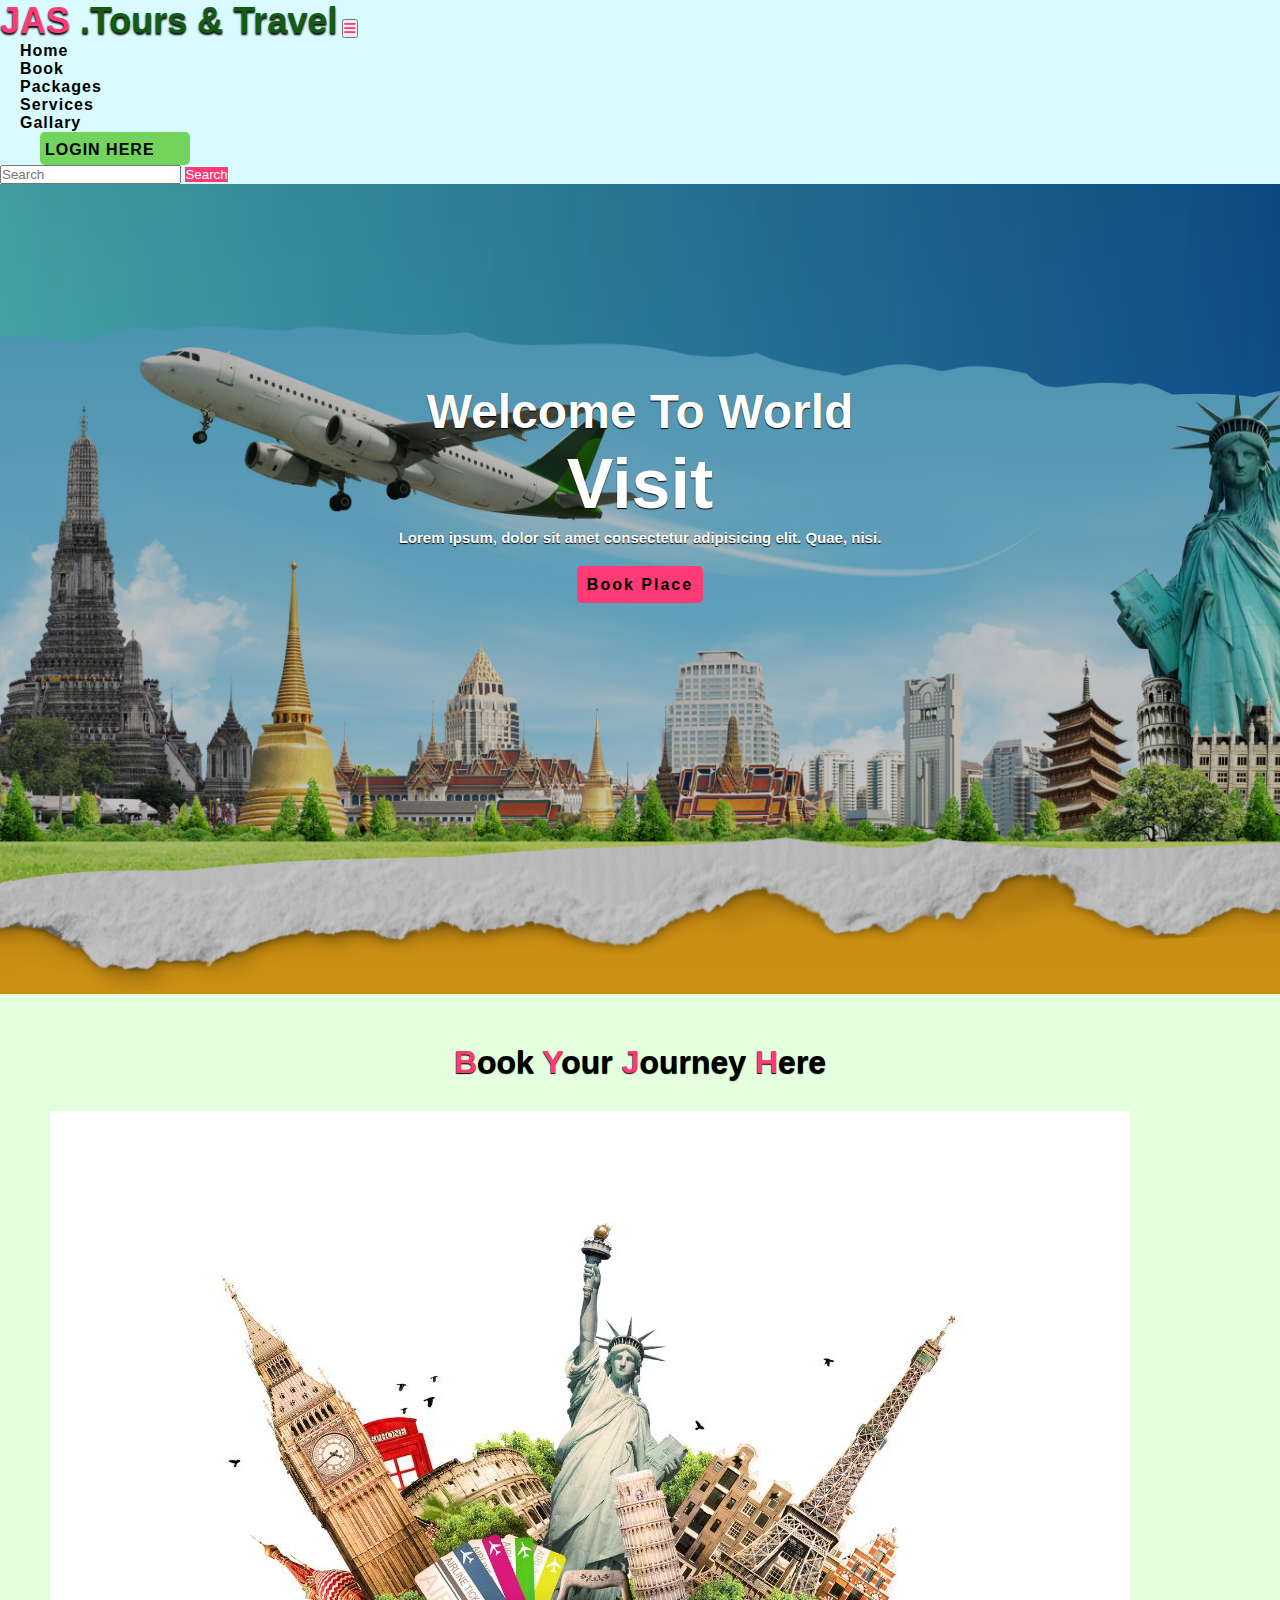
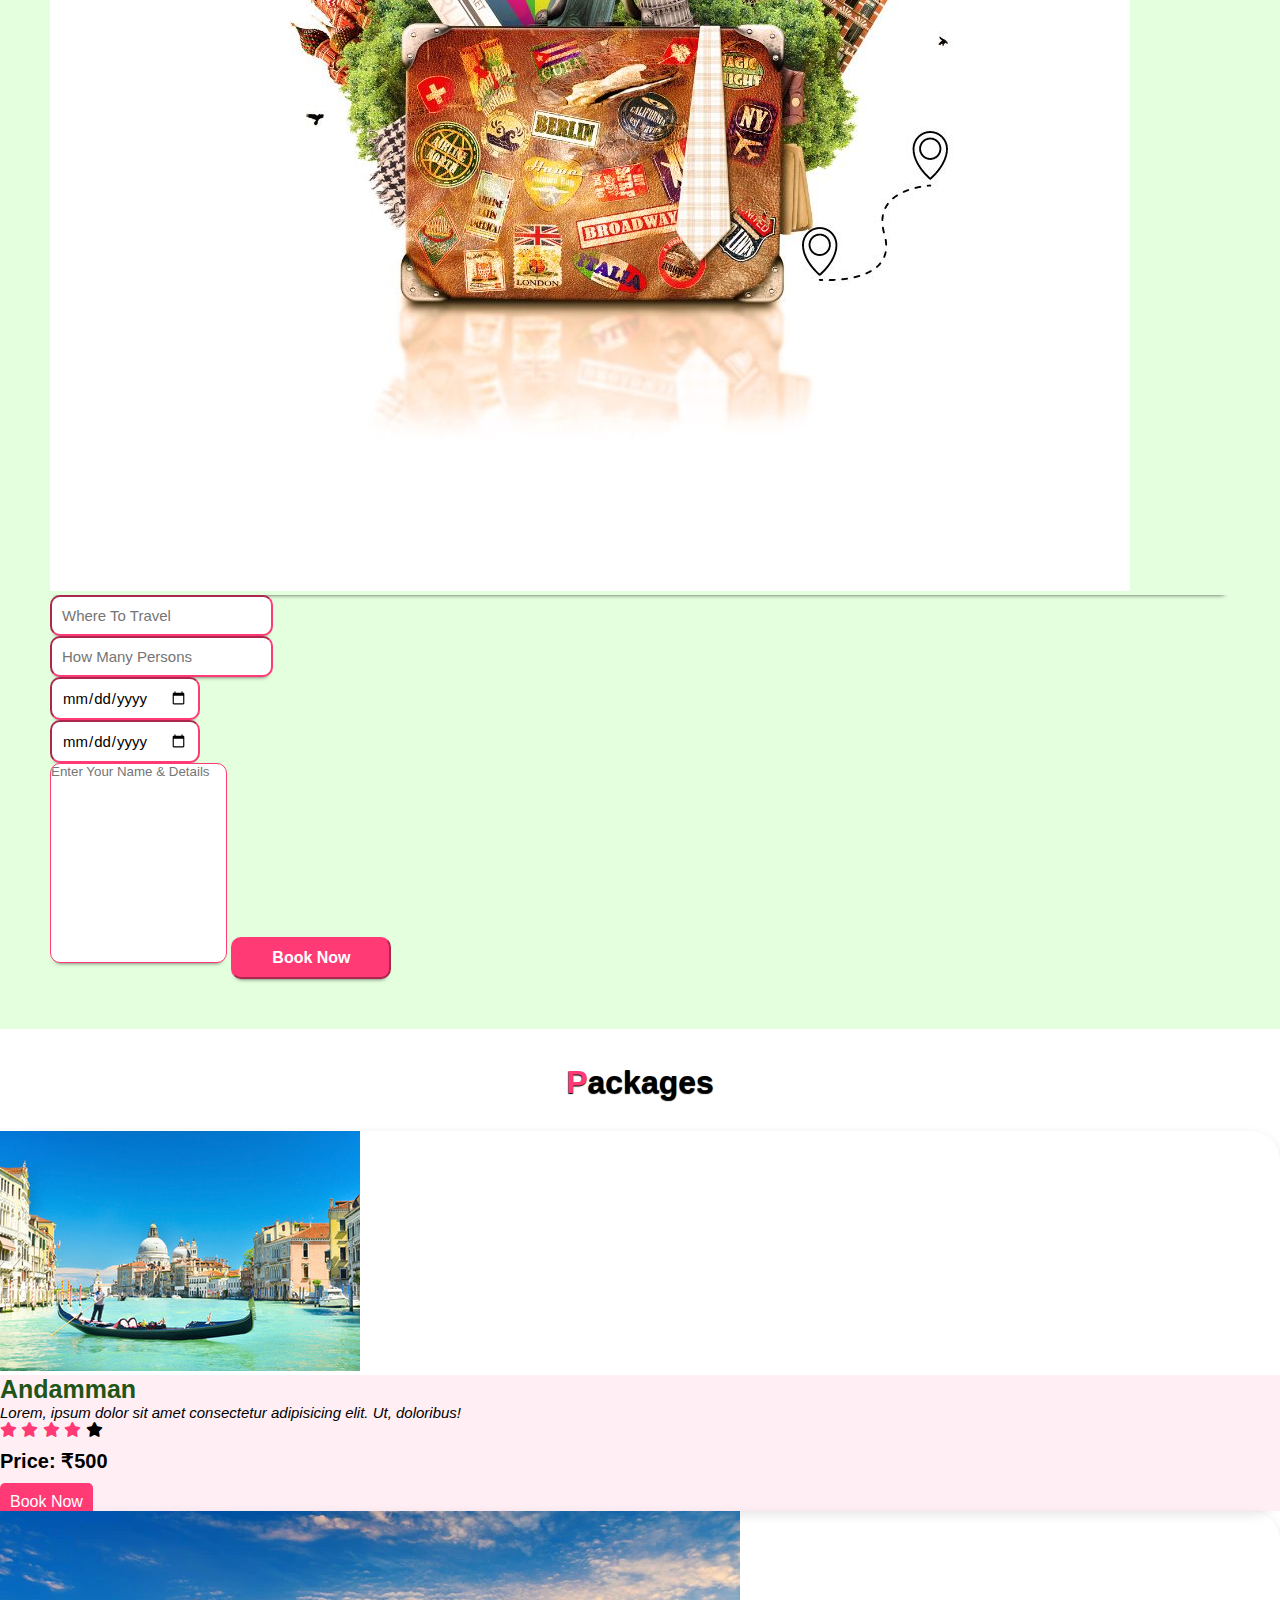
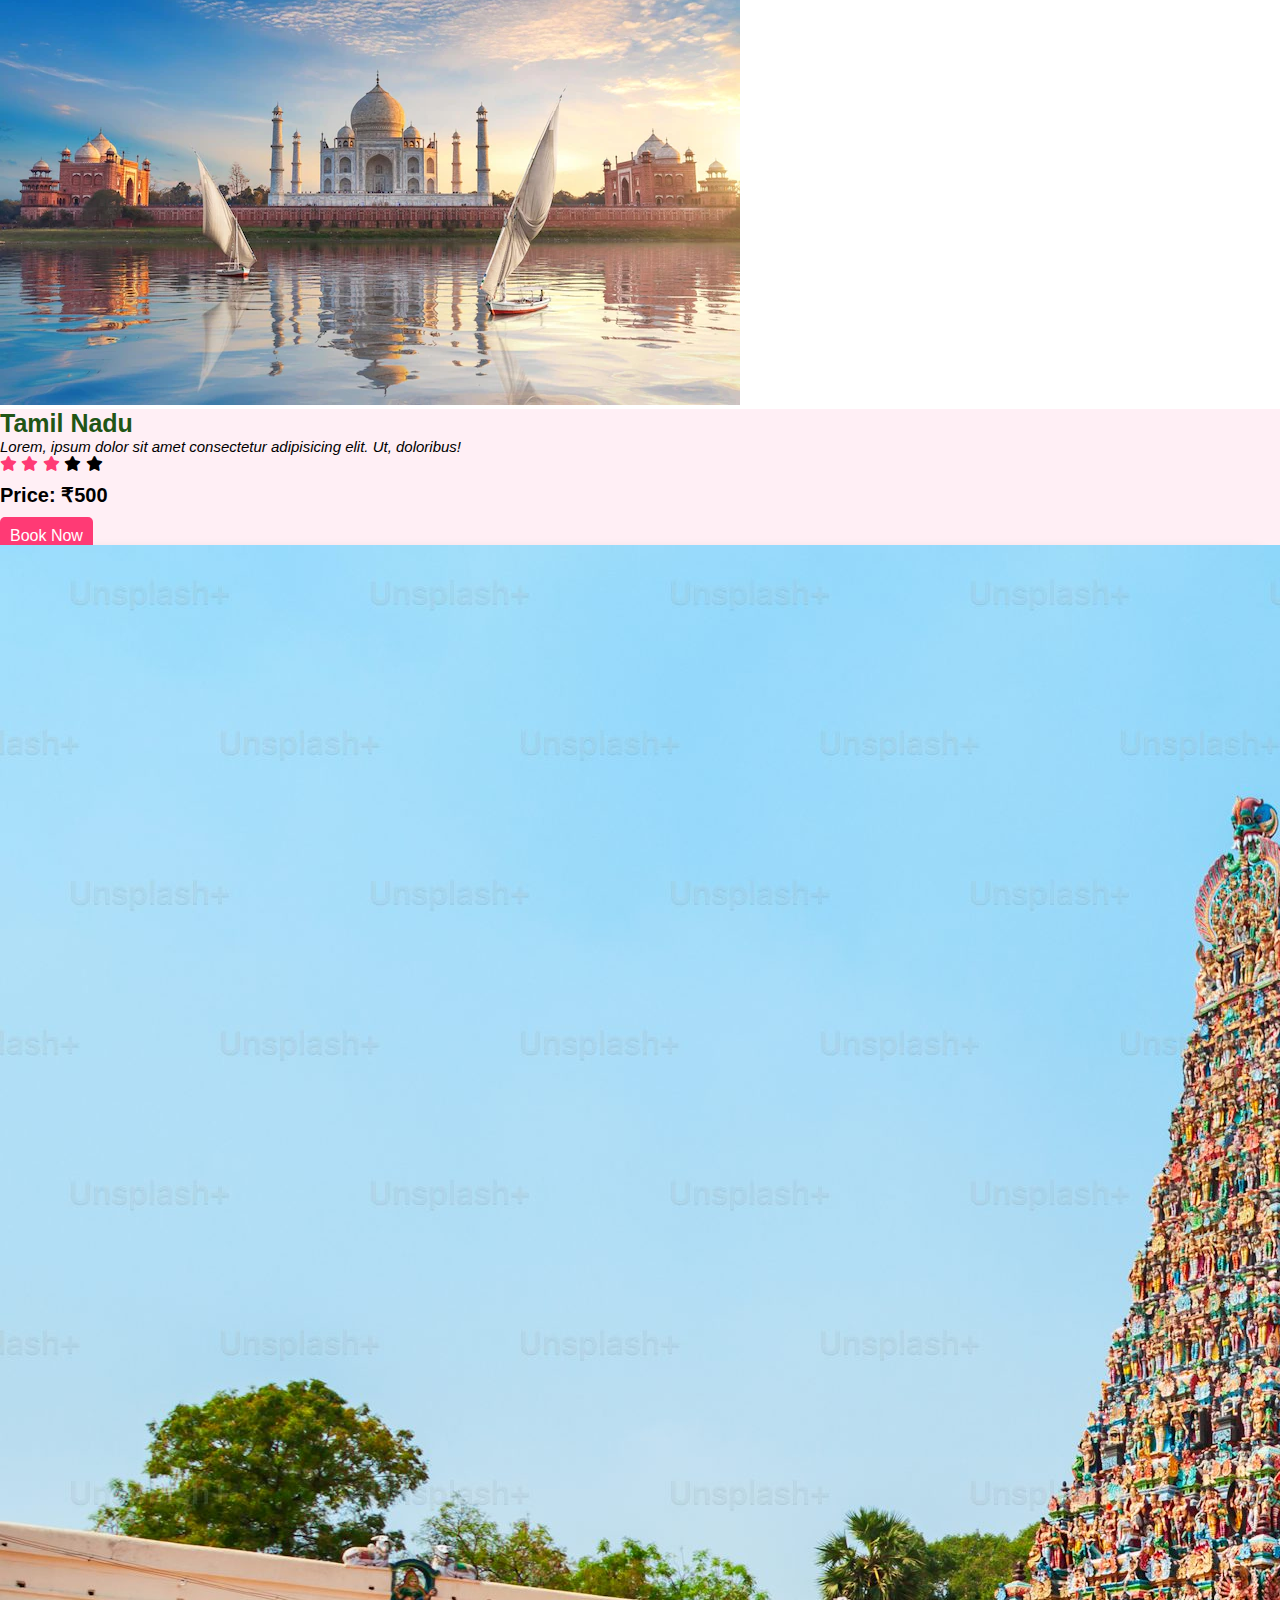
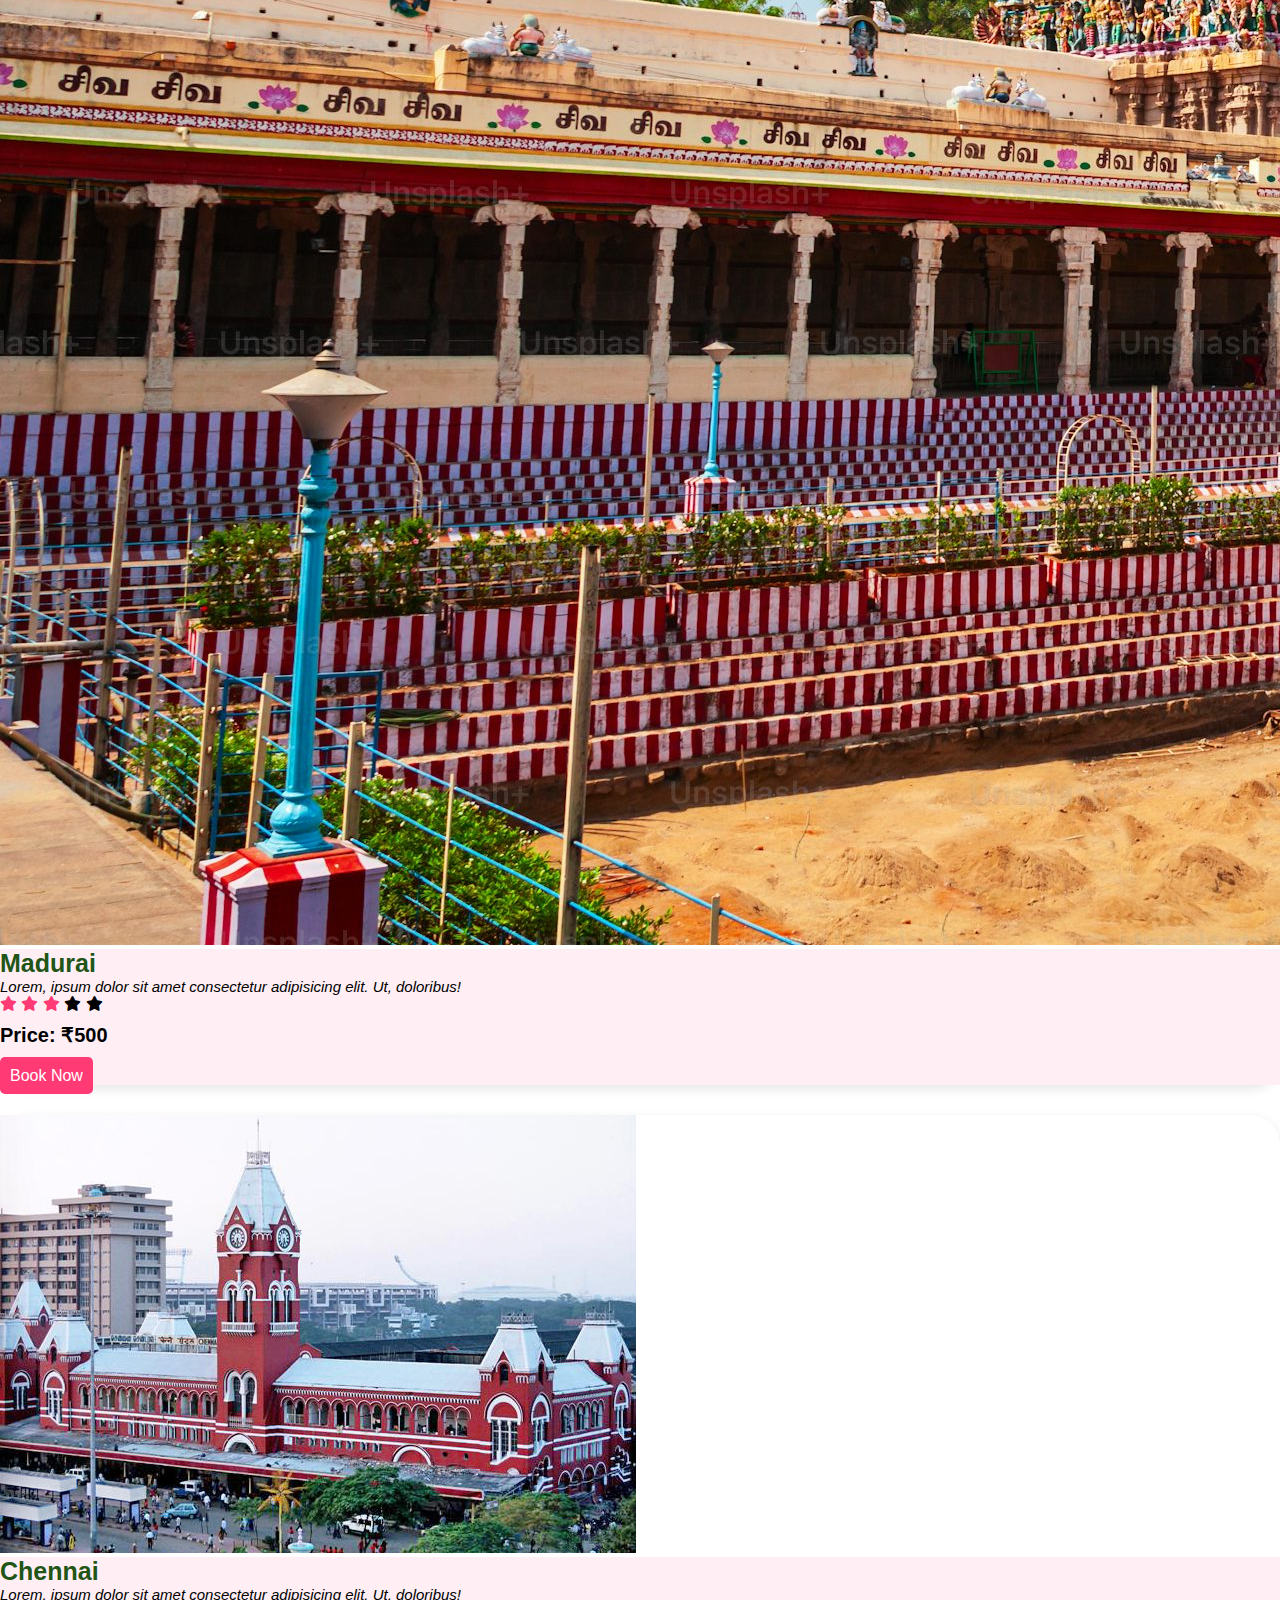
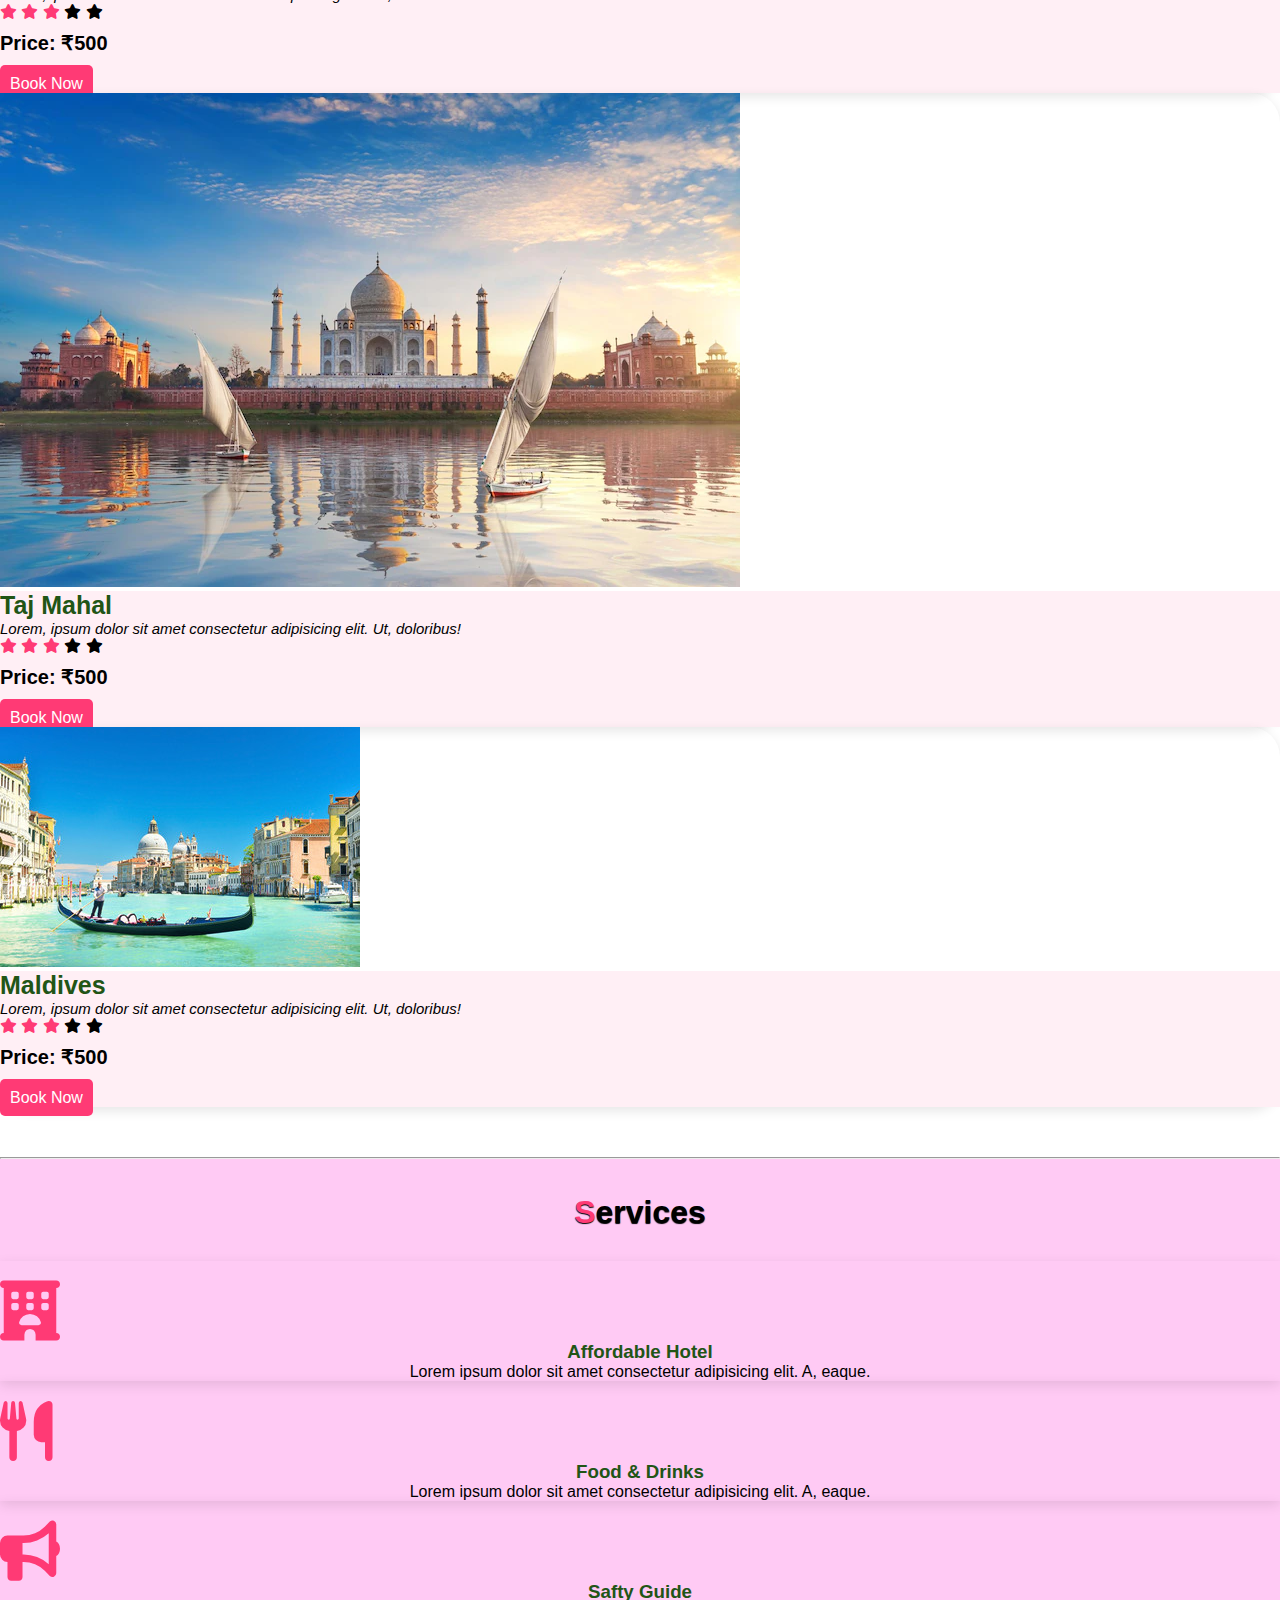
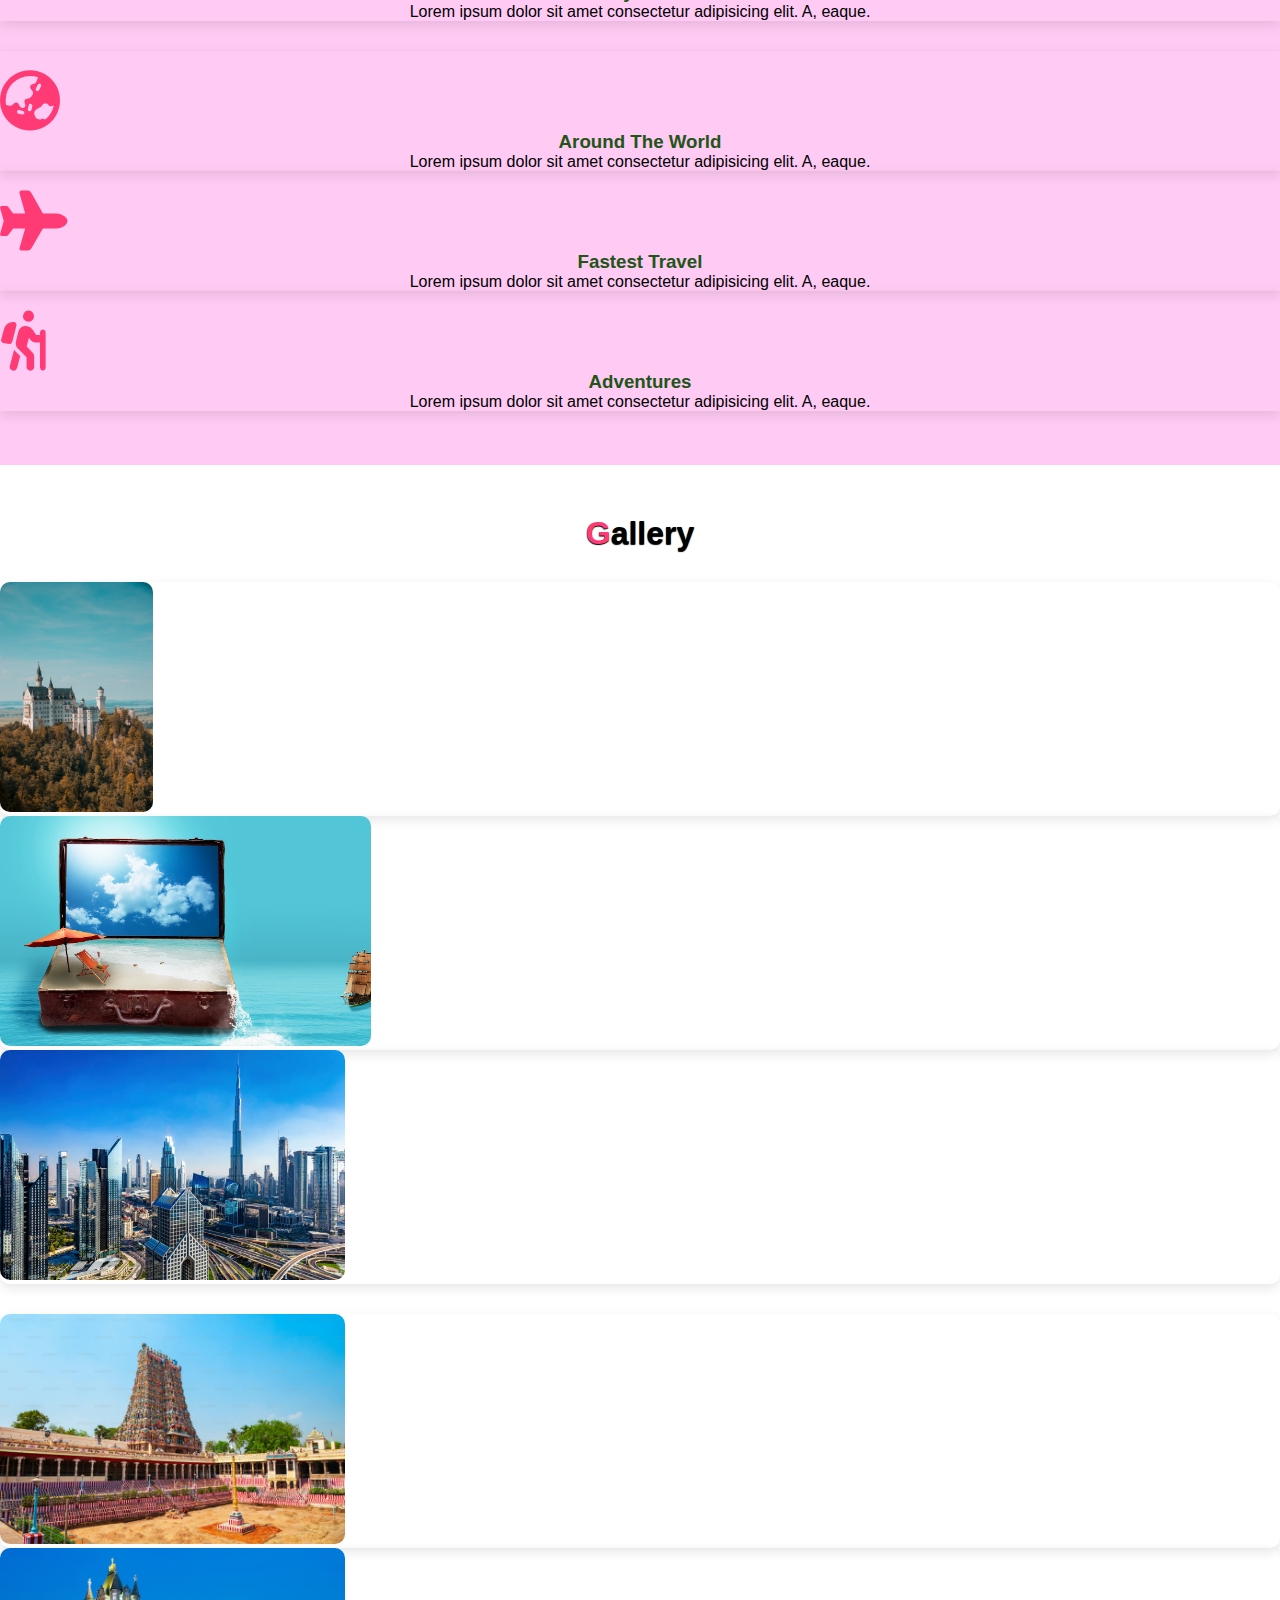
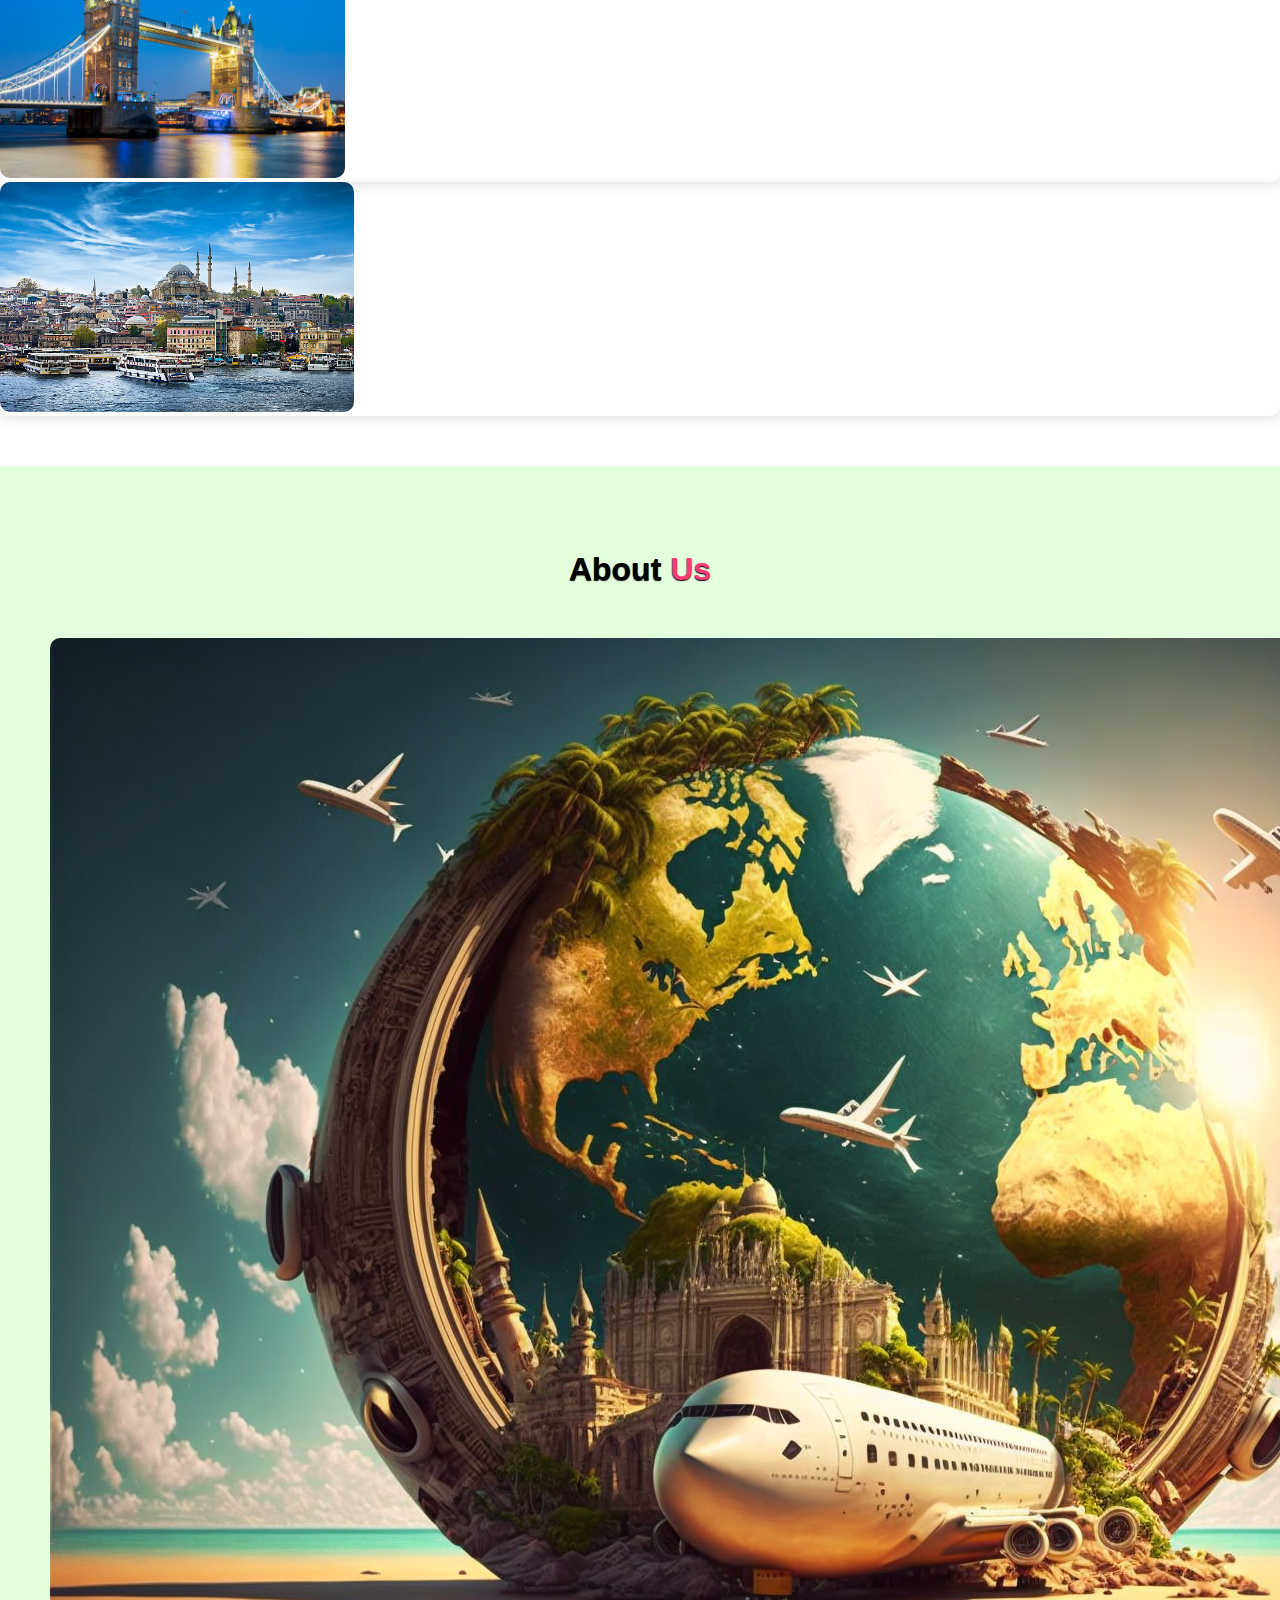
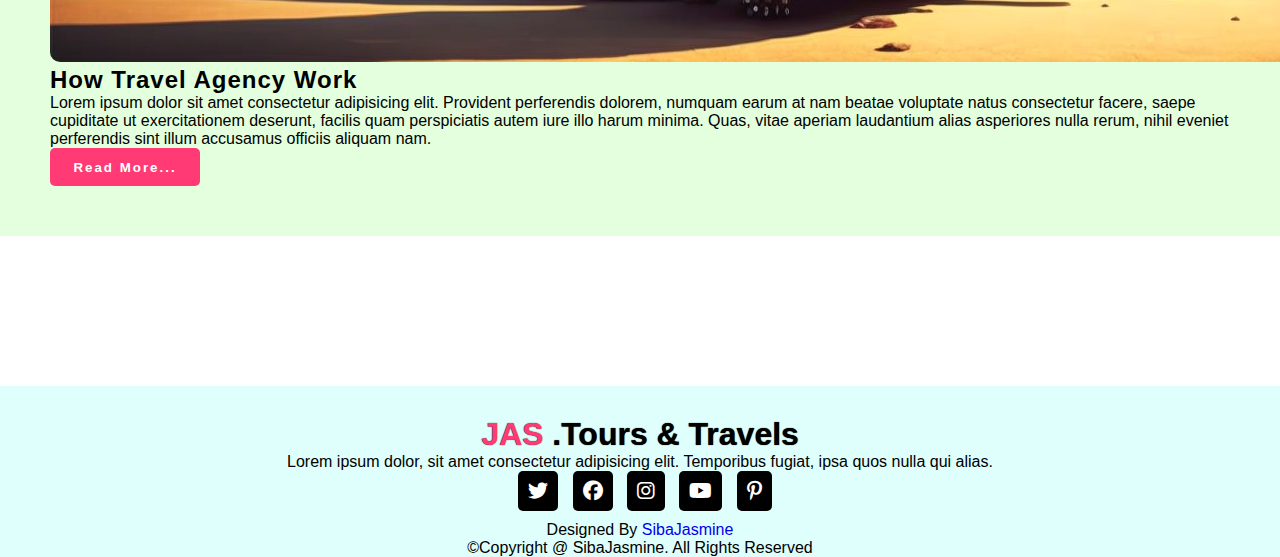
<file: index.html>
<!DOCTYPE html>
<html lang="en">

<head>
    <meta charset="UTF-8">
    <meta name="viewport" content="width=device-width, initial-scale=1.0">
    <title>Bootstrap- Travel Website</title>

    <link rel="stylesheet" href="style.css">

    <!--Bootstrap Link-->
    <link href="https://cdn.jsdelivr.net/npm/bootstrap@5.0.2/dist/css/bootstrap.min.css" rel="stylesheet"
        integrity="sha384-EVSTQN3/azprG1Anm3QDgpJLIm9Nao0Yz1ztcQTwFspd3yD65VohhpuuCOmLASjC" crossorigin="anonymous">
    <script src="https://cdn.jsdelivr.net/npm/bootstrap@5.0.2/dist/js/bootstrap.bundle.min.js"
        integrity="sha384-MrcW6ZMFYlzcLA8Nl+NtUVF0sA7MsXsP1UyJoMp4YLEuNSfAP+JcXn/tWtIaxVXM"
        crossorigin="anonymous"></script>
    <!--Bootstrap Link-->

    <!--Font awesome cdn-->
    <link rel="stylesheet" href="https://cdnjs.cloudflare.com/ajax/libs/font-awesome/6.6.0/css/all.min.css">
    <!--Font awesome cdn-->

    <!--Nav Bar Starting-->
    <nav class="navbar navbar-expand-lg sticky-top " id="navbar">
        <div class="container">
            <a class="navbar-brand" href="index.html" id="logo"><span>JAS</span> .Tours & Travel</a>
            <button class="navbar-toggler" type="button" data-bs-toggle="collapse" data-bs-target="#mynavbar">
                <span><i class="fa-solid fa-bars"></i></span>
            </button>
            <div class="collapse navbar-collapse" id="mynavbar">
                <ul class="navbar-nav me-auto">
                    <li class="nav-item">
                        <a class="nav-link active" href="index.html">Home</a>
                    </li>
                    <li class="nav-item">
                        <a class="nav-link" href="#book">Book</a>
                    </li>
                    <li class="nav-item">
                        <a class="nav-link" href="#packages">Packages</a>
                    </li>
                    <li class="nav-item">
                        <a class="nav-link" href="#services">Services</a>
                    </li>
                    <li class="nav-item">
                        <a class="nav-link" href="#gallary">Gallary</a>
                    </li>
                    <li class="nav-item" id="logbtn">
                        <a class="nav-link" href="login.html">LOGIN HERE</a>
                    </li>

                </ul>
                <form class="d-flex">
                    <input class="form-control me-2" type="text" placeholder="Search">
                    <button class="btn btn-primary" type="button">Search</button>
                </form>
            </div>
        </div>
    </nav>
    <!--Nav Bar Ending-->

    <!-- Home Section Start -->
    <div class="home">
        <div class="cont">
            <h5>Welcome To World</h5>
            <h1>Visit <span class="changecontent"></span></h1>
            <p>Lorem ipsum, dolor sit amet consectetur adipisicing elit. Quae, nisi.</p>
            <a href="#book">Book Place</a>
        </div>
    </div>
    <!-- Home Section End -->





    <!-- Section Book Start -->
    <section class="book" id="book">
        <div class="container">

            <div class="main-text">
                <h1><span>B</span>ook <span>Y</span>our <span>J</span>ourney <span>H</span>ere </h1>
            </div>

            <div class="row">

                <div class="col-md-6 py-3 py-md-0">
                    <div class="card">
                        <img src="./images/t3.jpg" alt="">
                    </div>
                </div>

                <div class="col-md-6 py-3 py-md-0">
                    <form action="#">

                        <input type="text" class="form-control" placeholder="Where To Travel " required><br>
                        <input type="text" class="form-control" placeholder="How Many Persons" required><br>
                        <input type="date" class="form-control" placeholder="Arrivals" required><br>
                        <input type="date" class="form-control" placeholder="Leaving" required><br>
                        <textarea class="form-control" rows="5" name="text"
                            placeholder="Enter Your Name & Details"></textarea>
                        <input type="submit" value="Book Now" class="submit" required>

                    </form>
                </div>

            </div>
        </div>
    </section>
    <!-- Section Book End -->








    <!-- Section Packages Start -->
    <section class="packages" id="packages">
        <div class="container">

            <div class="main-txt">
                <h1><span>P</span>ackages</h1>
            </div>

            <div class="row" style="margin-top: 30px;">

                <div class="col-md-4 py-3 py-md-0">

                    <div class="card">
                        <img src="./images/italy.png" alt="">
                        <div class="card-body">
                            <h3>Andamman</h3>
                            <p>Lorem, ipsum dolor sit amet consectetur adipisicing elit. Ut, doloribus!</p>
                            <div class="star">
                                <i class="fa-solid fa-star checked"></i>
                                <i class="fa-solid fa-star checked"></i>
                                <i class="fa-solid fa-star checked"></i>
                                <i class="fa-solid fa-star checked "></i>
                                <i class="fa-solid fa-star "></i>
                            </div>
                            <h6>Price: <strong>₹500</strong></h6>
                            <a href="#book">Book Now</a>
                        </div>
                    </div>

                </div>
                <div class="col-md-4 py-3 py-md-0">

                    <div class="card">
                        <img src="./images/india.png" alt="">
                        <div class="card-body">
                            <h3>Tamil Nadu</h3>
                            <p>Lorem, ipsum dolor sit amet consectetur adipisicing elit. Ut, doloribus!</p>
                            <div class="star">
                                <i class="fa-solid fa-star checked"></i>
                                <i class="fa-solid fa-star checked"></i>
                                <i class="fa-solid fa-star checked"></i>
                                <i class="fa-solid fa-star "></i>
                                <i class="fa-solid fa-star "></i>
                            </div>
                            <h6>Price: <strong>₹500</strong></h6>
                            <a href="#book">Book Now</a>
                        </div>
                    </div>

                </div>
                <div class="col-md-4 py-3 py-md-0">

                    <div class="card">
                        <img src="./images/mad.jpg" alt="">
                        <div class="card-body">
                            <h3>Madurai</h3>
                            <p>Lorem, ipsum dolor sit amet consectetur adipisicing elit. Ut, doloribus!</p>
                            <div class="star">
                                <i class="fa-solid fa-star checked"></i>
                                <i class="fa-solid fa-star checked"></i>
                                <i class="fa-solid fa-star checked"></i>
                                <i class="fa-solid fa-star "></i>
                                <i class="fa-solid fa-star "></i>
                            </div>
                            <h6>Price: <strong>₹500</strong></h6>
                            <a href="#book">Book Now</a>
                        </div>
                    </div>

                </div>



            </div>



            <div class="row" style="margin-top: 30px;">

                <div class="col-md-4 py-3 py-md-0">

                    <div class="card">
                        <img src="./images/chn.jpg" alt="">
                        <div class="card-body">
                            <h3>Chennai</h3>
                            <p>Lorem, ipsum dolor sit amet consectetur adipisicing elit. Ut, doloribus!</p>
                            <div class="star">
                                <i class="fa-solid fa-star checked"></i>
                                <i class="fa-solid fa-star checked"></i>
                                <i class="fa-solid fa-star checked"></i>
                                <i class="fa-solid fa-star "></i>
                                <i class="fa-solid fa-star "></i>
                            </div>
                            <h6>Price: <strong>₹500</strong></h6>
                            <a href="#book">Book Now</a>
                        </div>
                    </div>

                </div>
                <div class="col-md-4 py-3 py-md-0">

                    <div class="card">
                        <img src="./images/india.png" alt="">
                        <div class="card-body">
                            <h3>Taj Mahal</h3>
                            <p>Lorem, ipsum dolor sit amet consectetur adipisicing elit. Ut, doloribus!</p>
                            <div class="star">
                                <i class="fa-solid fa-star checked"></i>
                                <i class="fa-solid fa-star checked"></i>
                                <i class="fa-solid fa-star checked"></i>
                                <i class="fa-solid fa-star "></i>
                                <i class="fa-solid fa-star "></i>
                            </div>
                            <h6>Price: <strong>₹500</strong></h6>
                            <a href="#book">Book Now</a>
                        </div>
                    </div>

                </div>
                <div class="col-md-4 py-3 py-md-0">

                    <div class="card">
                        <img src="./images/italy.png" alt="">
                        <div class="card-body">
                            <h3>Maldives</h3>
                            <p>Lorem, ipsum dolor sit amet consectetur adipisicing elit. Ut, doloribus!</p>
                            <div class="star">
                                <i class="fa-solid fa-star checked"></i>
                                <i class="fa-solid fa-star checked"></i>
                                <i class="fa-solid fa-star checked"></i>
                                <i class="fa-solid fa-star "></i>
                                <i class="fa-solid fa-star "></i>
                            </div>
                            <h6>Price: <strong>₹500</strong></h6>
                            <a href="#book">Book Now</a>
                        </div>
                    </div>

                </div>



            </div>


        </div>
    </section>
    <!-- Section Packages End -->







    <!-- Section Services Start -->
    <section class="services" id="services">
        <div class="container">
            <hr>

            <div class="main-txt">
                <h1><span>S</span>ervices</h1>
            </div>

            <div class="row" style="margin-top: 30px;">

                <div class="col-md-4 py-3 py-md-0">

                    <div class="card">
                        <i class="fas fa-hotel"></i>
                        <div class="card-body">
                            <h3>Affordable Hotel</h3>
                            <p>Lorem ipsum dolor sit amet consectetur adipisicing elit. A, eaque.</p>
                        </div>
                    </div>

                </div>
                <div class="col-md-4 py-3 py-md-0">

                    <div class="card">
                        <i class="fas fa-utensils"></i>
                        <div class="card-body">
                            <h3>Food & Drinks</h3>
                            <p>Lorem ipsum dolor sit amet consectetur adipisicing elit. A, eaque.</p>
                        </div>
                    </div>

                </div>
                <div class="col-md-4 py-3 py-md-0">

                    <div class="card">
                        <i class="fas fa-bullhorn"></i>
                        <div class="card-body">
                            <h3>Safty Guide</h3>
                            <p>Lorem ipsum dolor sit amet consectetur adipisicing elit. A, eaque.</p>
                        </div>
                    </div>

                </div>



            </div>


            <div class="row" style="margin-top: 30px;">

                <div class="col-md-4 py-3 py-md-0">

                    <div class="card">
                        <i class="fas fa-globe-asia"></i>
                        <div class="card-body">
                            <h3>Around The World</h3>
                            <p>Lorem ipsum dolor sit amet consectetur adipisicing elit. A, eaque.</p>
                        </div>
                    </div>

                </div>
                <div class="col-md-4 py-3 py-md-0">

                    <div class="card">
                        <i class="fas fa-plane"></i>
                        <div class="card-body">
                            <h3>Fastest Travel</h3>
                            <p>Lorem ipsum dolor sit amet consectetur adipisicing elit. A, eaque.</p>
                        </div>
                    </div>

                </div>
                <div class="col-md-4 py-3 py-md-0">

                    <div class="card">
                        <i class="fas fa-hiking"></i>
                        <div class="card-body">
                            <h3>Adventures</h3>
                            <p>Lorem ipsum dolor sit amet consectetur adipisicing elit. A, eaque.</p>
                        </div>
                    </div>

                </div>



            </div>
            <br> <br> <br>

        </div>
    </section>
    <!-- Section Services End -->




    <!-- Section Gallary Start -->
    <section class="gallary" id="gallary">
        <div class="container">

            <div class="main-txt">
                <h1><span>G</span>allery</h1>
            </div>

            <div class="row" style="margin-top: 30px;">
                <div class="col-md-4 py-3 py-md-0">
                    <div class="card">
                        <img src="./images/1.jpg" alt="" height="230px">
                    </div>
                </div>
                <div class="col-md-4 py-3 py-md-0">
                    <div class="card">
                        <img src="./images/2.jpg" alt="" height="230px">
                    </div>
                </div>
                <div class="col-md-4 py-3 py-md-0">
                    <div class="card">
                        <img src="./images/g3.png" alt="" height="230px">
                    </div>
                </div>
            </div>


            <div class="row" style="margin-top: 30px;">
                <div class="col-md-4 py-3 py-md-0">
                    <div class="card">
                        <img src="./images/mad.jpg" alt="" height="230px">
                    </div>
                </div>
                <div class="col-md-4 py-3 py-md-0">
                    <div class="card">
                        <img src="./images/uk.png" alt="" height="230px">
                    </div>
                </div>
                <div class="col-md-4 py-3 py-md-0">
                    <div class="card">
                        <img src="./images/g6.png" alt="" height="230px">
                    </div>
                </div>
            </div>

        </div>
    </section>
    <!-- Section Gallary End -->







    <!-- About Start -->
    <section class="about" id="about">
        <div class="container">

            <div class="main-txt">
                <h1>About <span>Us</span></h1>
            </div>

            <div class="row" style="margin-top: 50px;">

                <div class="col-md-6 py-3 py-md-0">
                    <div class="card">
                        <img src="./images/about-img.png" alt="">
                    </div>
                </div>

                <div class="col-md-6 py-3 py-md-0">
                    <h2>How Travel Agency Work</h2>
                    <p>Lorem ipsum dolor sit amet consectetur adipisicing elit. Provident perferendis dolorem, numquam
                        earum at nam beatae voluptate natus consectetur facere, saepe cupiditate ut exercitationem
                        deserunt, facilis quam perspiciatis autem iure illo harum minima. Quas, vitae aperiam laudantium
                        alias asperiores nulla rerum, nihil eveniet perferendis sint illum accusamus officiis aliquam
                        nam.</p>
                    <button id="about-btn">Read More...</button>
                </div>

            </div>

        </div>
    </section>
    <!-- About End -->








    <!-- Footer Start -->
    <footer id="footer">
        <h1><span>JAS</span> .Tours & Travels</h1>
        <p>Lorem ipsum dolor, sit amet consectetur adipisicing elit. Temporibus fugiat, ipsa quos nulla qui alias.</p>
        <div class="social">
            <i class="fa-brands fa-twitter"></i>
            <i class="fa-brands fa-facebook"></i>
            <i class="fa-brands fa-instagram"></i>
            <i class="fa-brands fa-youtube"></i>
            <i class="fa-brands fa-pinterest-p"></i>
        </div>
        <div class="siba">
            <p>Designed By <a href="#">SibaJasmine</a></p>
        </div>
        <div class="copyright">
            <p>&copy;Copyright @ SibaJasmine. All Rights Reserved</p>
        </div>
    </footer>
    <!-- Footer End -->










    <script src="https://cdn.jsdelivr.net/npm/bootstrap@5.0.2/dist/js/bootstrap.bundle.min.js"
        integrity="sha384-MrcW6ZMFYlzcLA8Nl+NtUVF0sA7MsXsP1UyJoMp4YLEuNSfAP+JcXn/tWtIaxVXM"
        crossorigin="anonymous"></script>

    </body>

</html>



</head>

<body>

</body>

</html>
</file>
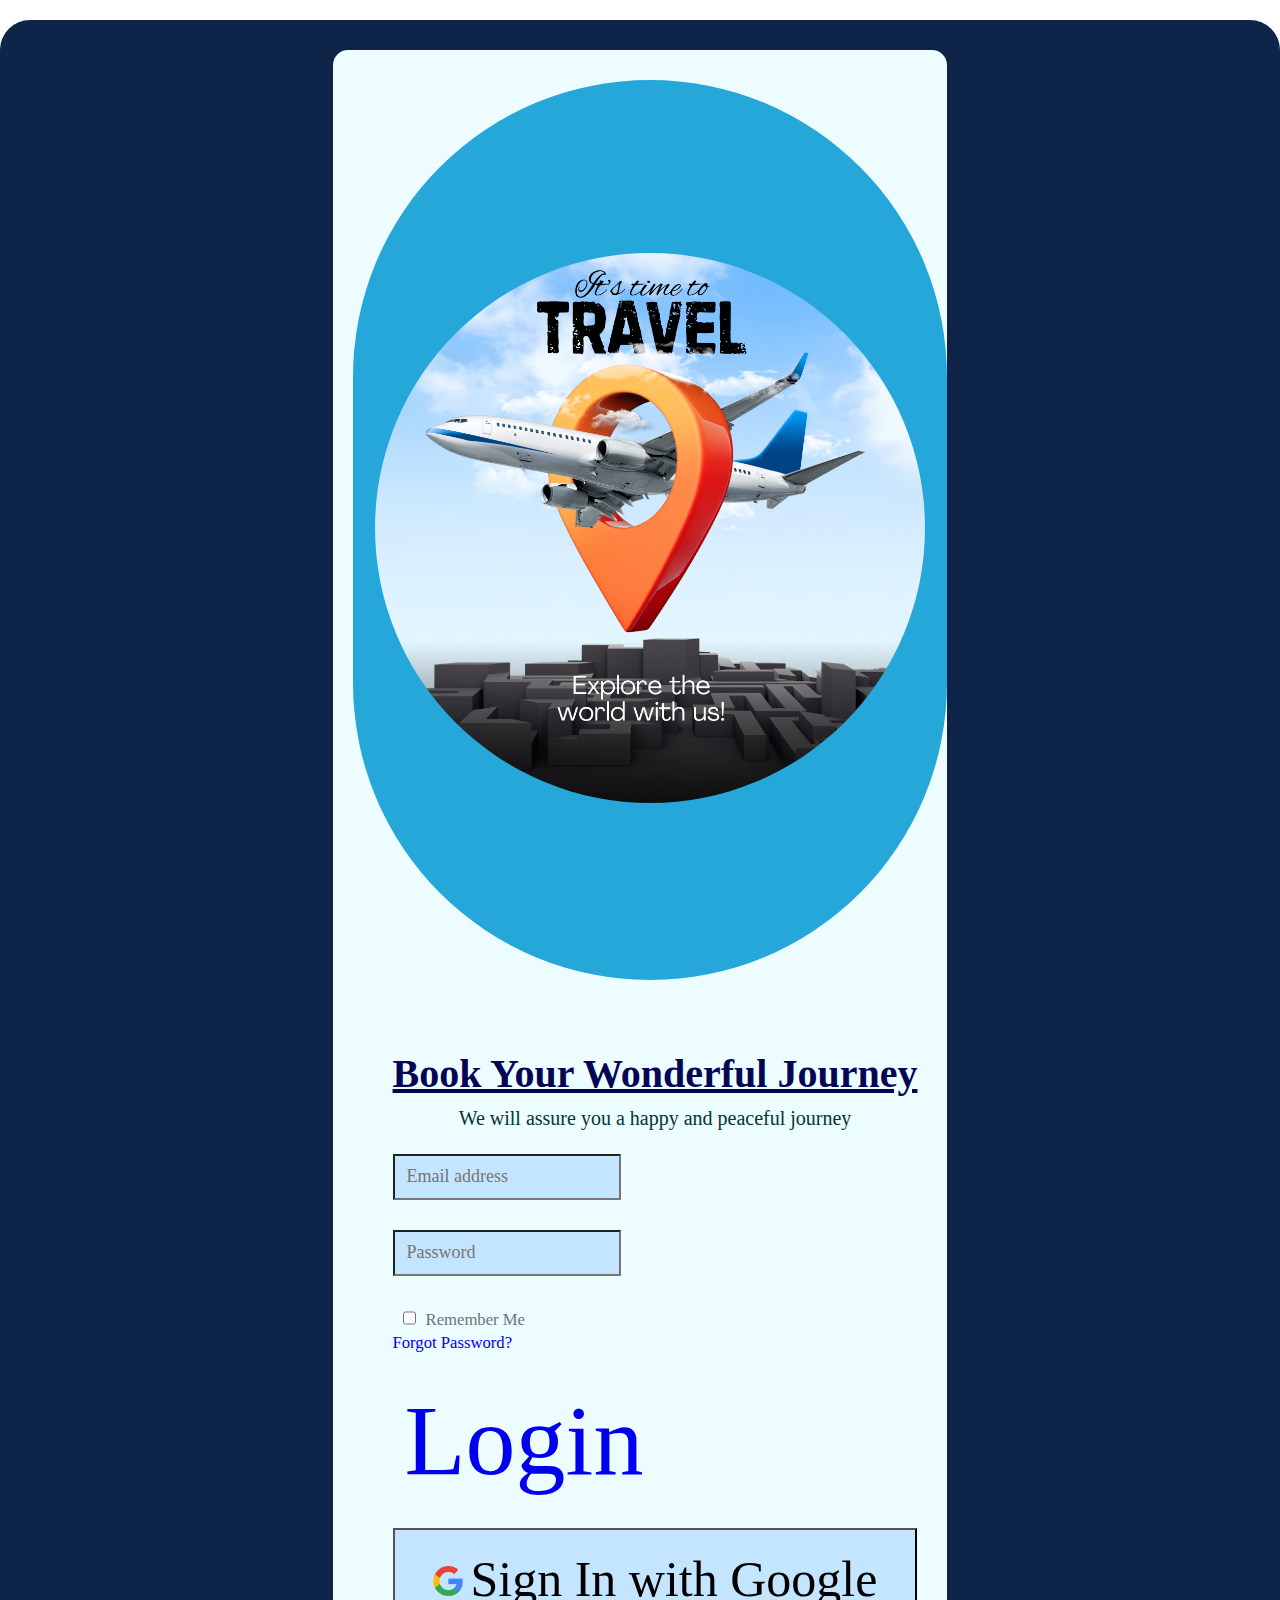
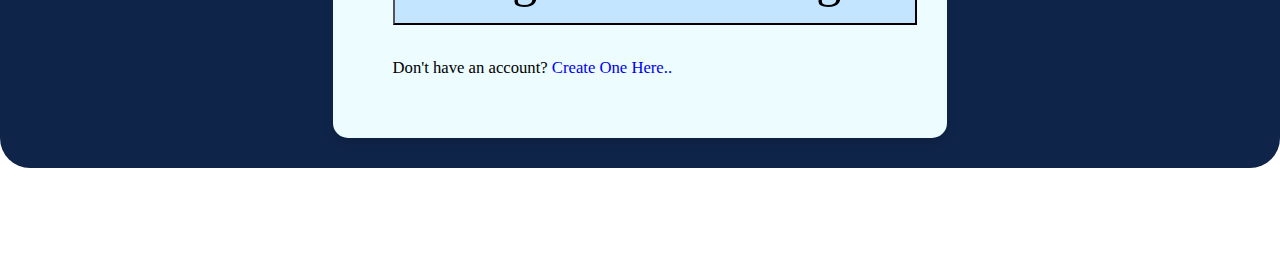
<file: login.html>
<!DOCTYPE html>
<html lang="en">

<head>
    <meta charset="UTF-8">
    <meta name="viewport" content="width=device-width, initial-scale=1.0">
    <title>Login Page</title>
    <link rel="stylesheet" href="login.css">

    <!--Bootstrap Link-->
    <link href="https://cdn.jsdelivr.net/npm/bootstrap@5.0.2/dist/css/bootstrap.min.css" rel="stylesheet"
        integrity="sha384-EVSTQN3/azprG1Anm3QDgpJLIm9Nao0Yz1ztcQTwFspd3yD65VohhpuuCOmLASjC" crossorigin="anonymous">
    <script src="https://cdn.jsdelivr.net/npm/bootstrap@5.0.2/dist/js/bootstrap.bundle.min.js"
        integrity="sha384-MrcW6ZMFYlzcLA8Nl+NtUVF0sA7MsXsP1UyJoMp4YLEuNSfAP+JcXn/tWtIaxVXM"
        crossorigin="anonymous"></script>
    <!--Bootstrap Link-->

    <!--Font awesome cdn-->
    <link rel="stylesheet" href="https://cdnjs.cloudflare.com/ajax/libs/font-awesome/6.6.0/css/all.min.css">
    <!--Font awesome cdn-->

</head>

<body>


    <!---Main container-->
    <div class="main" id="main">




        <!---Login cont-->
        <div class="row" id="logincont">




            <!--Left Box--->
            <div class="col-md-5 " id="left">
                <div class="left-image" id="l-img">
                    <img src="./images/login.png" class="img-fluid" style="width: 550px;" id="imagelog">
                    
                </div>



            </div>

            <!--Right Box--->

            <div class="col-md-7 right-box" id="right">
                <div class="row align-items-center">
                    <div class="header-text">
                        <h3 id="textarea">Book Your Wonderful Journey</h3>
                        <p id="smalltext">We will assure you a happy and peaceful journey</p>
                    </div>
                    <div class="input-group align-items-center" id="emailform">
                        <input type="text" class="form-control" placeholder="Email address">
                    </div>
                    <div class="input-group mb-1" id="pwdform">
                        <input type="password" class="form-control" placeholder="Password">
                    </div>
                    <div class="input-group d-flex justify-content-between mb-5">
                        <div class="form-check">
                            <input type="checkbox" class="form-check-input" id="formCheck">
                            <label for="formCheck" class="form-check-label"><small>Remember Me</small></label>
                        </div>
                        <div class="forgot">
                            <small><a href="#">Forgot Password?</a></small>
                        </div>
                    </div>
                    <div class="input-group" id="loginbtn">
                        <a href="index.html" class="btn btn-primary">Login</a>
                    </div>
                    
                    <div class="input-group" id="googlebtn">
                        <button class="btn btn-light" style="background-color: rgb(196, 229, 255);"><img src="images/google.png" alt="Google Icon"><small>Sign In with Google</small></button>
                    </div>
                    <div class="row">
                        <small>Don't have an account? <a href="#">Create One Here..</a></small>
                    </div>
                </div>
            </div>
            
        


            </div>


        </div>
    </div>




</body>

</html>
</file>
<file: style.css>
*{
    margin: 0;
    padding: 0;
    box-sizing: border-box;
    text-decoration: none;
    list-style: none;
    scroll-behavior: smooth;
    font-family: 'Lato', sans-serif;
}

/* Navbar Start */
#navbar{
    background: #d9fbff;
}
#logo{
    font-size: 36px;
    font-weight: 650;
    color: rgb(21, 92, 19);
    text-shadow: 0px 2px 2px black;
    margin-bottom: 5px;
    margin-left: 0px;
}

#logo span{
    color: #ff3a75;
}

.navbar-toggler span{
    color: #ff3a75;
}
.navbar-nav{
    margin-left: 20px;
}
.nav-item .nav-link{
    font-size: 16px;
    font-weight: 550;
    color: black;
    letter-spacing: 1px;
    border-radius: 3px;
    transition: 0.5s ease;
}
.nav-item .nav-link:hover{
    background: #ff3a75;
    color: white;
}
#navbar form button{
    background: #ff3a75;
    color: white;
    border: none;
}


/* Navbar End */

/* Home Section Start */
.home{
    width: 100%;
    height: 90vh;
    background-image: linear-gradient(rgba(0,0,0,0.3),rgba(0,0,0,0.2)), url(./images/10.jpg);
    background-repeat: no-repeat;
    background-size: cover;
}
.home .cont{
    text-align: center;
    padding-top: 200px;
}
.home .cont h5{
    color: white;
    font-size: 48px;
    font-weight: 550;
    text-shadow: 0px 1px 1px black;
}
.home .cont h1{
    color: white;
    font-size: 70px;
    font-weight: 550;
    text-shadow: 0px 1px 1px black;
    margin-top: 5px;
}
.changecontent::after{
    content: ' ';
    color: #ff3a75;
    text-shadow: 0px 1px 1px black;
    animation: changetext 10s infinite linear;
}
@keyframes changetext{
    0%{content: "Delhi";}
    10%{content: "Tamil Nadu";}
    20%{content: "Madurai";}
    30%{content: "Chennai";}
    40%{content: "Andamman";}
    50%{content: "Maldives";}
    60%{content: "Bali";}
    70%{content: "Thailand";}
    80%{content: "Dubai";}
    90%{content: "London";}
    100%{content: "Andhra";}
} 
.home .cont p{
    color: white;
    font-size: 15px;
    font-weight: 600;
    text-shadow: 0px 1px 1px black;
    margin-bottom: 30px;
    margin-top: 5px;
}
.home .cont a{
    padding: 10px;
    background: #ff3a75;
    color: black;
    letter-spacing: 2px;
    font-weight: 650;
    border-radius: 5px;
    text-decoration: none;
    transition: 0.5s;
}
.home .cont a:hover{
    background: white;
    color: #ff3a75;
}
@media (max-width:850px){
    .home{
        background-position: 50%;
    }
}
@media (max-width:450px){
    .home .cont h5{
        font-size: 25px;
    }
    .home .cont h1{
        font-size: 38px;
    }
    .home .cont p{
        font-size: 13px;
    }
}
/* Home Section End */

/* Section Book Start */
.book{
    background: #e3ffdd;
    padding: 50px;
}
.main-text h1{
    text-align: center;
    text-shadow: 0px 1px 1px black;
    font-weight: 600;
}
.main-text h1 span{
    color: #ff3a75;
}
.book .card{
    border-radius: 0px;
    border-color: #ff3a75;
    box-shadow: 0px 5px 5px -6px black;
}
.book .row{
    margin-top: 30px;
}
.book form input{
    padding: 10px;
    color: black;
    border-color: #ff3a75;
    outline: none;
    font-size: 15px;
    border-radius: 10px;
    box-shadow: 0px 5px 5px -6px black;
}
.book form textarea{
    
    border-radius: 10px;
    border-color: #ff3a75;
    resize: none;
    box-shadow: 0px 5px 5px -6px black;
    height: 200px;
}
.book .submit{
    width: 160px;
    font-size: 16px;
    font-weight: 550;
    background: #ff3a75;
    color: white;
    margin-top: 30px;
    transition: 0.5s;
}
.book .submit:hover{
    width: 170px;
}
@media (max-width:765px){
    .book{
        padding: 0;
    }
    .main-text h1{
        padding: 20px;
    }
}
/* Section Book End */





/* Section Packages Start */
.main-txt h1{
    text-align: center;
    margin-top: 35px;
    font-weight: 700;
    text-shadow: 0px 1px 1px black;
}
.main-txt h1 span{
    color: #ff3a75;
}
.packages .card{
    border-radius: 30px;
    border-color: #72d45c;
    box-shadow: rgba(0,0,0,0.1) 0px 4px 12px;
}
.packages .card img{
    border-radius: 0px;
}
.packages .card .card-body{
    background:#ffeff5
}
.packages .card .card-body h3{
    font-size: 25px;
    font-weight: 900;
    font-family:'Trebuchet MS', 'Lucida Sans Unicode', 'Lucida Grande', 'Lucida Sans', Arial, sans-serif;
    color: #215516;
}
.packages .card .card-body p{
    font-size: 15px;
    font-style: italic;
}
.checked{
    color: #ff3a75;
}
.star i{
    font-size: 15px;
}
.packages .card .card-body h6{
    font-size: 20px;
    margin-top: 10px;
    margin-bottom: 20px;
}
.packages .card .card-body a{
    padding: 10px;
    text-decoration: none;
    background: #ff3a75;
    color: white;
    border-radius: 5px;
    margin-bottom: 30px;
}
/* Section Packages End */




/* Section Services Start */
.services{
    background: #ffcaf4;
    margin-top: 50px;
    margin-bottom: 50px;
}
.services .card{
    box-shadow: rgba(0,0,0,0.1) 0px 4px 12px;
    border: none;
    cursor: pointer;
}
.services .card i{
    font-size: 60px;
    text-align: center;
    color: #ff3a75;
    margin-top: 20px;
}
.services .card .card-body h3{
    font-weight: 600;
    color: #215516;
    font-family: 'Trebuchet MS', 'Lucida Sans Unicode', 'Lucida Grande', 'Lucida Sans', Arial, sans-serif;
}
.services .card .card-body{
    text-align: center;
}
/* Section Services End */





/* Section Gallary Start */
.gallary{
    margin-top: 50px;
}
.gallary .card{
    border-radius: 10px;
    box-shadow: rgba(0,0,0,0.1) 0px 4px 12px;
    cursor: pointer;
}
.gallary .card img{
    border-radius: 10px;
    transition: 0.5s;
}
.gallary .card img:hover{
    transform: scale(1.1);
}
/* Section Gallary End */




/* About Start */
.about{
    padding: 50px;
    margin-top: 50px;
    background: #e3ffdd;
}
.about .card{
    border-radius: 10px;
}
.about .card img{
    border-radius: 10px;
}
.about h2{
    font-weight: 700;
    letter-spacing: 1px;
}
.about p{
    font-weight: 500;
}
#about-btn{
    width: 150px;
    height: 38px;
    border: none;
    border-radius: 5px;
    background: #ff3a75;
    color: white;
    letter-spacing: 2px;
    font-weight: 550;
    transition: 0.5s ease;
    cursor: pointer;
}
#about-btn:hover{
    width: 170px;
}
@media (max-width:765px){
    .about{
        padding: 0;
    }
}
/* About End */




/* Footer Start */
#footer{
    width: 100%;
    margin-top: 150px;
    text-align: center;
    background: #dffffd;
}
#footer h1{
    font-weight: 600;
    padding-top: 30px;
    text-shadow: 0px 0px 1px black;
}
#footer h1 span{
    color: #ff3a75;
}
.social i{
    padding: 10px;
    border-radius: 5px;
    font-size: 20px;
    background: black;
    color: white;
    margin-left: 10px;
    margin-bottom: 10px;
    transition: 0.5s ease;
    cursor: pointer;
}
.social i:hover{
    background: #ff3a75;
}
/* Footer End */

#logbtn{
    background-color: #72d45c;
    padding: 5px 5px;
    font-size: 20px;
    color: white;
    border: none;
    border-radius: 5px;
    transition: 0.3s ease;
    cursor: pointer;
    margin-left: 20px;
    max-width: 150px; 
}

#logbtn:hover{
    background-color: #ff3a75;
}

@media (max-width: 850px){
    #logbtn{
        padding: 8px 18px;
        font-size: 14px;
        max-width: 120px; 
    }
}

@media (max-width: 450px){
    #logbtn{
        padding: 6px 16px;
        font-size: 12px;
        max-width: 100px; 
        margin-left: auto; 
        margin-right: auto;
        display: block; 
    }
}
</file>
<file: login.css>
*{
    margin: 0;
    padding: 0;
    box-sizing: border-box;
    text-decoration: none;
    list-style: none;
    scroll-behavior: smooth;
    font-family:Georgia, 'Times New Roman', Times, serif;
}

.main{
    display:flex;
    justify-content: center;
    align-items: center;
    min-height: 100vh;
    background-color: #0f2449;
    border-radius: 30px;
    margin-top: 20px;
    margin-bottom: 100px;
}

#logincont{
    border-radius: 15px;
    background-color: rgb(236, 252, 255);
    font-weight: 300;
    box-shadow: rgba(0,0,0,0.1) 0px 4px 12px;
    margin-left: 30px;
    margin-right: 30px;
    margin-top: 30px;
    margin-bottom: 30px;
    padding-left: 20px;
    padding-top: 30px;
    padding-bottom: 20px;
}

#left img{
    border-radius: 50%;
    object-fit: cover; 
    

}

#left{
    display:flex;
    justify-content: center;
    align-items: center;
    min-height: 100vh;
    background-color: rgb(37, 167, 218);
    border-radius: 800px;

}

#textarea{
    color:rgb(5, 5, 86);
    text-align: center;
    margin-top: 10px;
    font-weight: 900;
    text-decoration: underline;
    
}

#smalltext{
    color: rgb(3, 53, 51);
    text-align: center;
    margin-top: 10px;
    
}

/*------------ Right box ------------*/
.right-box{
    padding: 60px 30px 40px 40px;
}
/*------------ Email/pwd  ------------*/
::placeholder{
    font-size: 18px;
}
.rounded-4{
    border-radius: 20px;
}
.rounded-5{
    border-radius: 30px;
}
/*------------ For small screens------------*/
@media only screen and (max-width: 768px){
    .box-area{
        margin: 0 10px;
    }
    .left-box{
        height: 100px;
        overflow: hidden;
    }
    .right-box{
        padding: 20px;
    }
}

/* styles.css */

/* Styling for header text */
.header-text {
    margin-bottom: 1.5rem; 
}

.header-text h3 {
    font-size: 40px; /* equivalent to h3 */
}

.header-text p {
    font-size: 20px; /* equivalent to .small */
}

/* Styling for input groups */
.input-group {
    margin-bottom: 30px; 
}

.input-group .form-control {
    background-color: rgb(196, 229, 255); 
    font-size: 1rem; 
    padding: 0.75rem; 
}

.input-group .form-check {
    display: flex;
    align-items: left;
    margin-left: 10px;
    margin-top: 30px;
}

.input-group .form-check-label {
    font-size: 20px; /* small text */
    color: #6c757d; /* text-secondary */
    margin-left: 10px;
    margin-top: 1px;
}

.forgot{
    font-size: 20px;
}

.input-group .form-check-input {
    font-size: 20px; /* small text */
    color: #6c757d; /* text-secondary */
}

/* Button styling */
.btn-primary {
    font-size: 100px; 
    width: 100%; 
    padding: 0.75rem; 
    
}

.btn-light {
    font-size: 60px; /* fs-6 */
    width: 100%; /* w-100 */
    padding: 0.75rem; /* btn-lg */
    
}

.btn-light img {
    width: 30px;
    margin-right: 0.5rem; /* me-2 */
}

.row{
    font-size: 20px;
}
</file>
